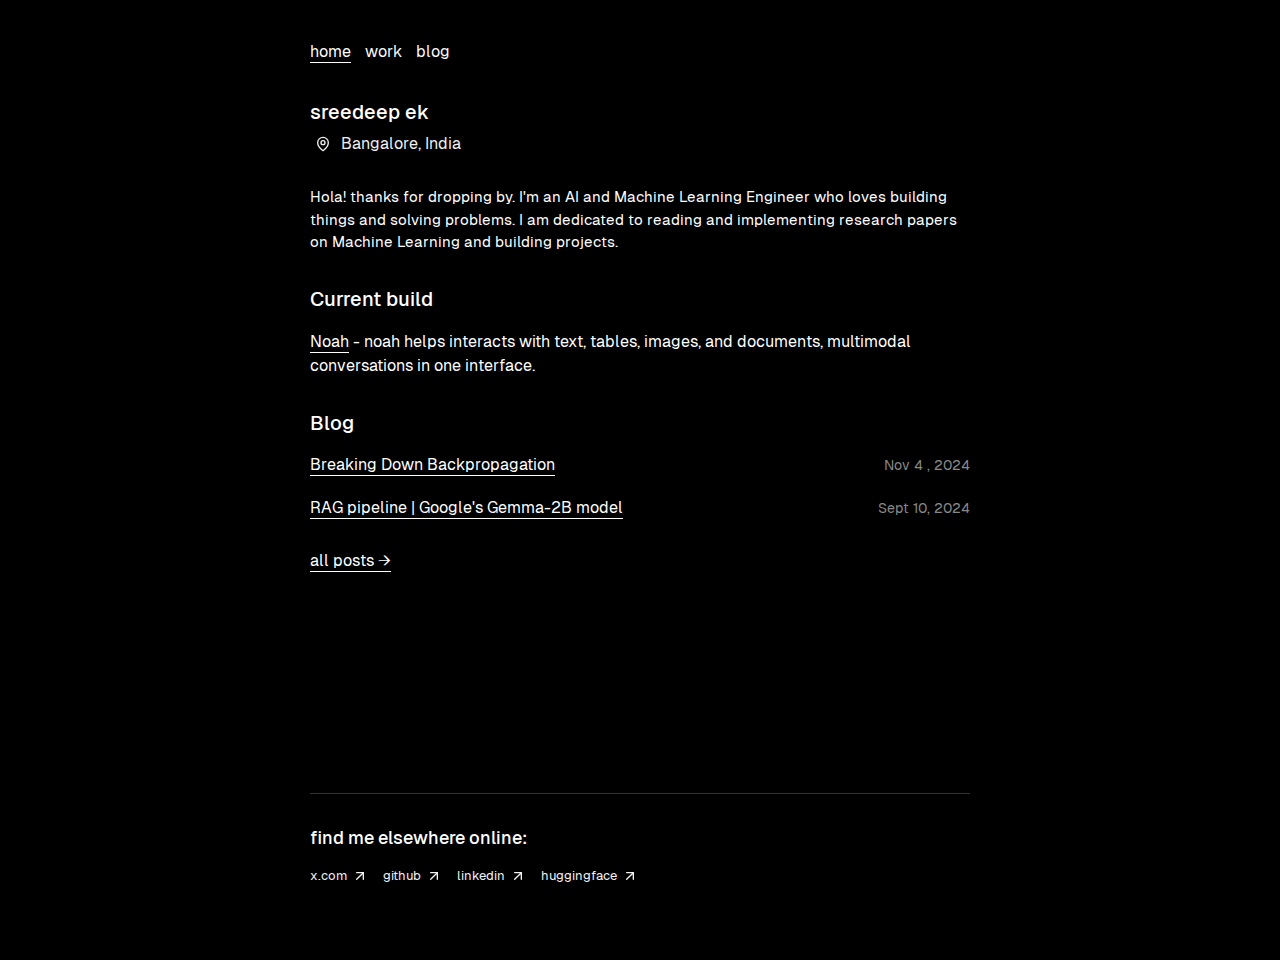
<file: index.html>
<!DOCTYPE html>
<html lang="en">
<head>
    <meta charset="UTF-8"> 
    <meta name="viewport" content="width=device-width, initial-scale=1.0">
    <title>Sreedeep</title>
    <link rel="stylesheet" href="css/styles.css"> 
    <link rel="icon" href="./icons/favicon.ico" type="image/x-icon">
</head>
<body>

    <nav>
        <a href="index.html" class="active">home</a>
        <a href="projects.html">work</a>
        <a href="blog.html">blog</a>
    </nav>
    <main>
        <h1>sreedeep ek</h1>
        <div class="info">
            <p><svg xmlns="http://www.w3.org/2000/svg" width="24" height="24" viewBox="0 0 24 24" fill="none" stroke="currentColor" stroke-width="2" stroke-linecap="round" stroke-linejoin="round"><path d="M20 10c0 6-8 12-8 12s-8-6-8-12a8 8 0 0 1 16 0Z"></path><circle cx="12" cy="10" r="3"></circle></svg>Bangalore, India</p>
        </div>
        <p class="bio">Hola! thanks for dropping by. I'm an AI and Machine Learning Engineer who loves building things and solving problems. I am dedicated to reading and implementing research papers on Machine Learning and building projects.
        

        <section> 
            <h2>Current build</h2>
            <p><a href="https://github.com/sreedeepEK/noah">Noah</a> - noah helps interacts with text, tables, images, and documents, multimodal conversations in one interface.</p>
        </section> 



        <section> 
            <h2>Blog</h2> 

            <div class="blog-post">
                <a href="blog/backprop.html">
                    <span>Breaking Down Backpropagation</span>
                    <span class="date">Nov 4 , 2024</span>
                </a>
            </div> 

            <div class="blog-post"> 
                <a href="blog/rag.html">
                    <span>RAG pipeline | Google's Gemma-2B model</span>
                    <span class="date">Sept 10, 2024</span>
                </a>
            </div>

            <a href="blog.html" class="see-all">all posts →</a>
        </section>
    </main>

    <footer>
        <section class="social-links"> 
            <hr>
            <h2>find me elsewhere online:</h2>
            <ul class="links">
                <hr>
                <li><a href="https://x.com/sreedeepEK">x.com<svg xmlns="http://www.w3.org/2000/svg" width="24" height="24" viewBox="0 0 24 24" fill="none" stroke="currentColor" stroke-width="2" stroke-linecap="round" stroke-linejoin="round"><path d="M7 7h10v10"></path><path d="M7 17 17 7"></path></svg></a></li>
                <li><a href="https://github.com/sreedeepEK">github<svg xmlns="http://www.w3.org/2000/svg" width="24" height="24" viewBox="0 0 24 24" fill="none" stroke="currentColor" stroke-width="2" stroke-linecap="round" stroke-linejoin="round"><path d="M7 7h10v10"></path><path d="M7 17 17 7"></path></svg></a></li>
                <li><a href="https://www.linkedin.com/in/sreedeepek/">linkedin<svg xmlns="http://www.w3.org/2000/svg" width="24" height="24" viewBox="0 0 24 24" fill="none" stroke="currentColor" stroke-width="2" stroke-linecap="round" stroke-linejoin="round"><path d="M7 7h10v10"></path><path d="M7 17 17 7"></path></svg></a></li> 
                <li><a href="https://huggingface.co/sreedeepEK">huggingface<svg xmlns="http://www.w3.org/2000/svg" width="24" height="24" viewBox="0 0 24 24" fill="none" stroke="currentColor" stroke-width="2" stroke-linecap="round" stroke-linejoin="round"><path d="M7 7h10v10"></path><path d="M7 17 17 7"></path></svg></a></li>
            </ul>
        </section>
    </footer>

    <script src="js/script.js"></script> 
</body>
</html>
</file>
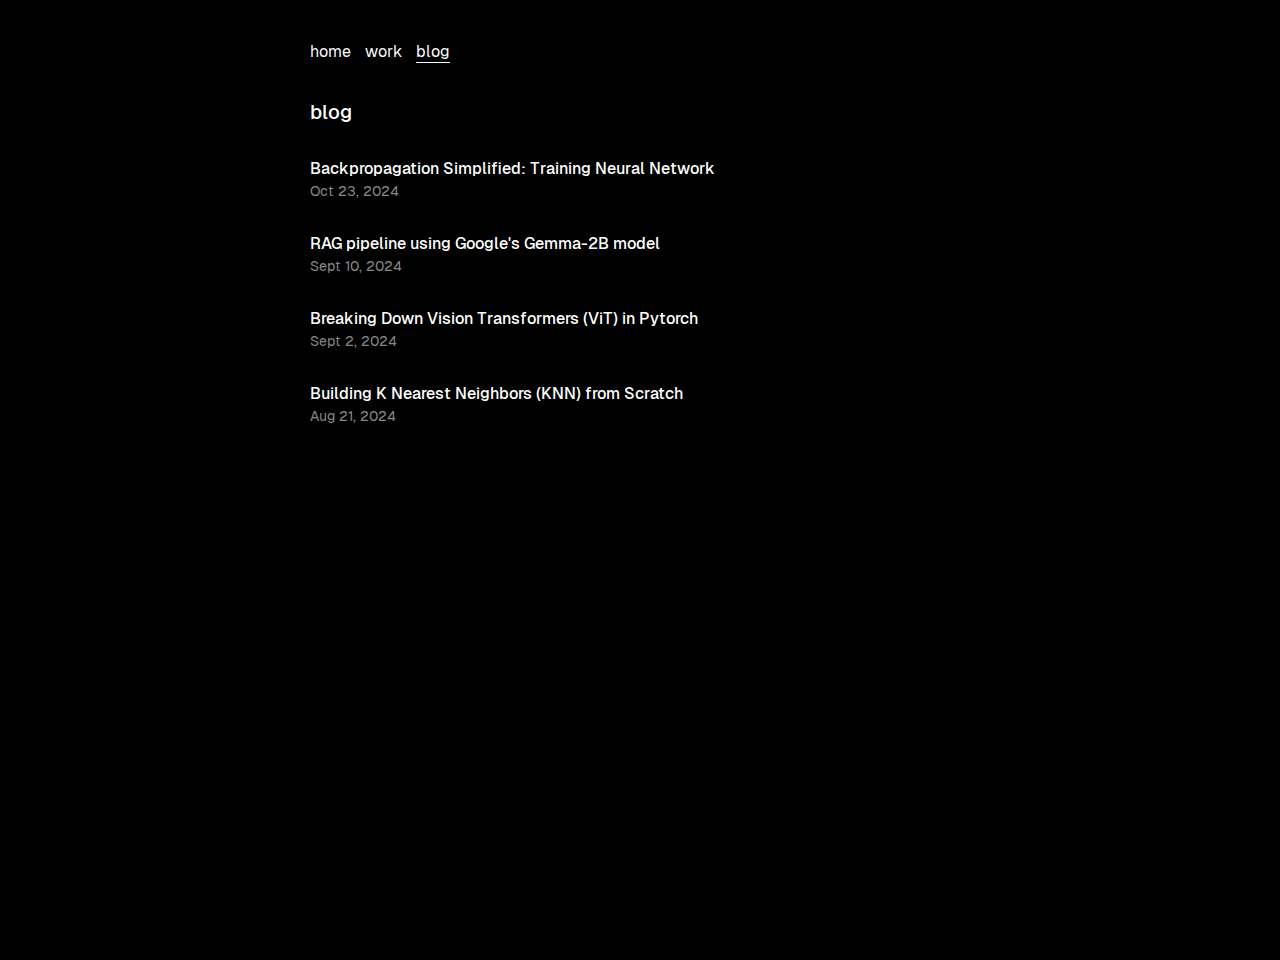
<file: blog.html>
<!DOCTYPE html>
<html lang="en">
<head>
    <meta charset="UTF-8">
    <meta name="viewport" content="width=device-width, initial-scale=1.0">
    <title>Blog | Sreedeep</title> 
    <link rel="icon" href="./icons/favicon.ico" type="image/x-icon">
    <link rel="stylesheet" href="css/styles.css">
</head>
<body>
    <nav>
        <a href="index.html">home</a>
        <a href="projects.html">work</a>
        <a href="blog.html" class="active">blog</a> 
    </nav>
    <main>
        <h1>blog</h1>
        <section class="blog-posts">
            
            <article class="blog-post">
                <h2><a href="blog/backpropagation.html">Backpropagation Simplified: Training Neural Network</a></h2>
                <p class="date">Oct 23, 2024</p>

            </article>
            

            
            <article class="blog-post">
                <h2><a href="blog/rag.html">RAG pipeline using Google's Gemma-2B model</a></h2>
                <p class="date">Sept 10, 2024</p>
            
            </article>


            <article class="blog-post">
                <h2><a href="blog/vit.html">Breaking Down Vision Transformers (ViT) in Pytorch</a></h2>
                <p class="date">Sept 2, 2024</p>
             
            </article> 


            <article class="blog-post">
                <h2><a href="blog/knn.html">Building K Nearest Neighbors (KNN) from Scratch</a></h2>
                <p class="date">Aug 21, 2024</p>
               
            </article>


        </section>
    </main>

    <script src="js/script.js"></script>
</body>
</html>
</file>
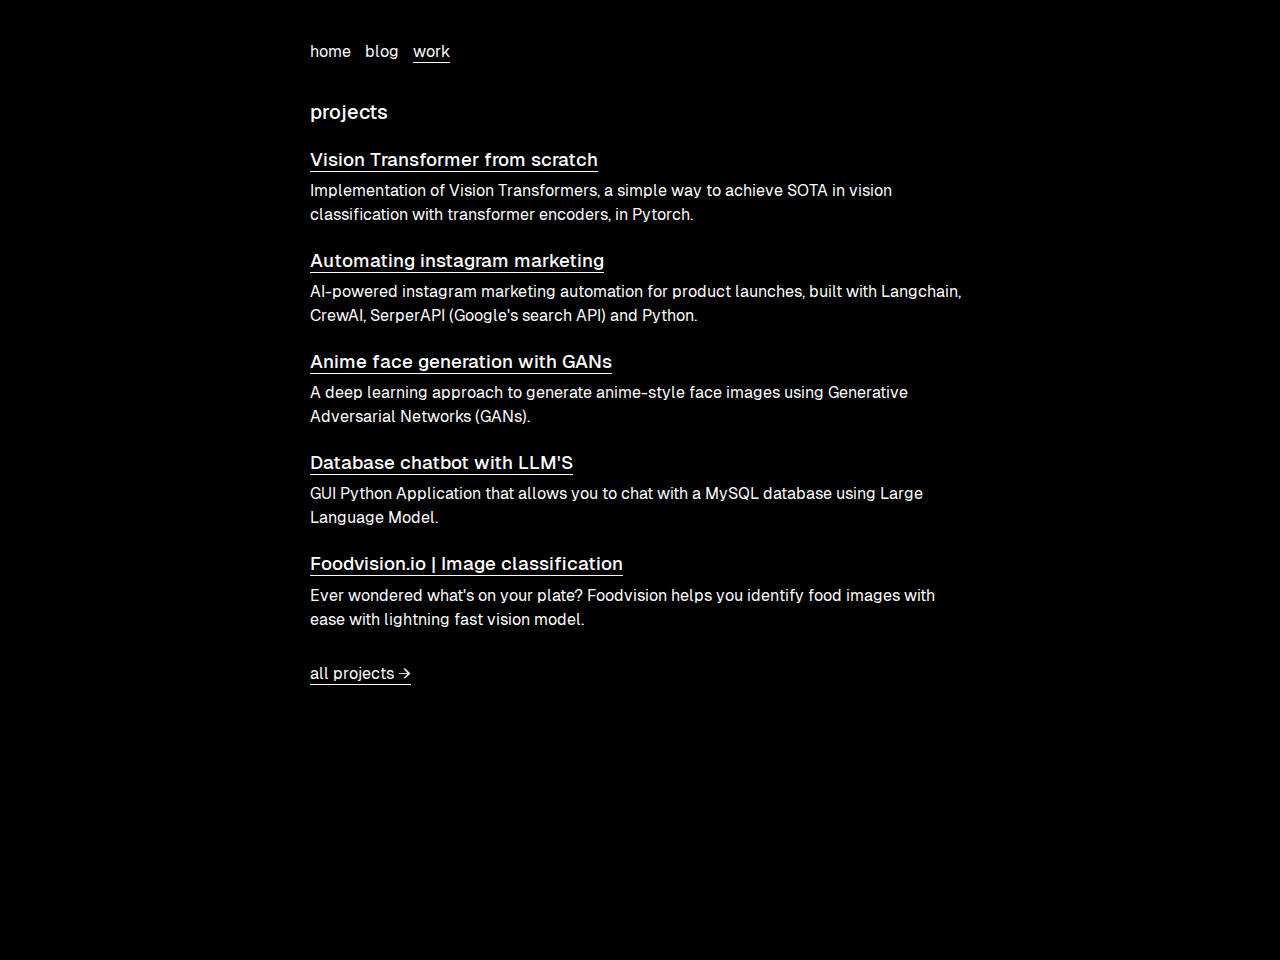
<file: projects.html>
<!DOCTYPE html>
<html lang="en">
<head>
    <meta charset="UTF-8">
    <meta name="viewport" content="width=device-width, initial-scale=1.0">
    <title>Projects | Sreedeep</title> 
    <link rel="icon" href="./icons/favicon.ico" type="image/x-icon">
    <link rel="stylesheet" href="css/styles.css">
</head>
<body>
    <nav>
        <a href="index.html">home</a>
        <a href="blog.html">blog</a>
        <a href="projects.html" class="active">work</a>
    </nav>
    <main>
        <h1>projects</h1>
        <section>

            <div class="item">
                <h3><a href="https://github.com/sreedeepEK/vit-pytorch">Vision Transformer from scratch</a></h3>
                
                <p class="description">Implementation of Vision Transformers, a simple way to achieve SOTA in vision classification with transformer encoders, in Pytorch.</p>
            </div>
        </section> 
 
        
        <div class="item">
            <h3><a href="https://github.com/sreedeepEK/instagram-automation">Automating instagram marketing</a></h3> 
          
            <p class="description">AI-powered instagram marketing automation for product launches, built with Langchain, CrewAI, SerperAPI (Google's search API) and Python.</p>
        </div>


        <div class="item">
            <h3><a href="https://github.com/sreedeepEK/GAN-pytorch">Anime face generation with GANs</a></h3>
            
            <p class="description">A deep learning approach to generate anime-style face images using Generative Adversarial Networks (GANs). </p>
        </div>
    </section> 

    <div class="item">
        <h3><a href="https://github.com/sreedeepEK/database-chatbot">Database chatbot with LLM'S</a></h3>
        
        <p class="description">GUI Python Application that allows you to chat with a MySQL database using Large Language Model.</p>
    </div>
    </section> 
    

    <div class="item">
        <h3><a href="https://github.com/sreedeepEK/foodvision.io">Foodvision.io | Image classification</a></h3>
        
        <p class="description">Ever wondered what's on your plate? Foodvision helps you identify food images with ease with lightning fast vision model.</p>
    </div>
</section> 





<a href="https://github.com/sreedeepEK" class="see-all">all projects →</a>

    </main>

    <script src="js/script.js"></script>
</body>
</html>
</file>
<file: css/styles.css>
@font-face {
  font-family: 'Geist Mono';
  src: url('../Fonts/GeistMono/statics-woff/GeistMono-Regular.woff2') format('woff2'),
       url('../Fonts/GeistMono/statics-woff/GeistMono-Regular.woff') format('woff');
  font-weight: normal;
  font-style: normal;
  font-display: swap;
}

@font-face {
  font-family: 'Geist Mono';
  src: url('../Fonts/GeistMono/statics-woff/GeistMono-Medium.woff2') format('woff2'),
       url('../Fonts/GeistMono/statics-woff/GeistMono-Medium.woff') format('woff');
  font-weight: 500;
  font-style: normal;
  font-display: swap;
}

@font-face {
  font-family: 'GeistSans';
  src: url('../Fonts/Geist/Geist-1.3.0/statics-woff/Geist-Regular.woff2') format('woff2');
  font-weight: normal;
  font-style: normal;
  font-display: swap;
}

@font-face {
  font-family: 'GeistSans';
  src: url('../Fonts/Geist/Geist-1.3.0/statics-woff/Geist-Medium.woff2') format('woff2');
  font-weight: 500;
  font-style: normal;
  font-display: swap;
}

@font-face {
  font-family: 'GeistSans Fallback';
  src: local('Arial');
  ascent-override: 85.83%;
  descent-override: 20.52%;
  line-gap-override: 9.33%;
  size-adjust: 107.19%;
}

:root {
  --font-geist-sans: 'GeistSans', 'GeistSans Fallback';
  --font-geist-mono: 'Geist Mono', ui-monospace, SFMono-Regular, 'Roboto Mono', Menlo, Monaco, 'Liberation Mono', 'DejaVu Sans Mono', 'Courier New', monospace;
}

html, body {
  font-family: var(--font-geist-sans), ui-sans-serif, system-ui, sans-serif, 'Apple Color Emoji', 'Segoe UI Emoji', 'Segoe UI Symbol', 'Noto Color Emoji';
  background-color: #000;
  height: 100%;
  color: #fff;
  line-height: 1.5;
  margin: 0; 
  min-height: 100vh;
  padding: 20px;
  max-width: 700px;
  margin: 0 auto;
} 

body {
  display: flex; /* Use flexbox for layout */
  flex-direction: column; /* Stack children vertically */
}


main {
  flex: 1 ; 
}

code, kbd, pre, samp {
  font-family: var(--font-geist-mono);
}

.font-sans {
  font-family: var(--font-geist-sans);
}

.font-mono {
  font-family: var(--font-geist-mono);
}

nav {
  margin-bottom: 20px;
}

nav a {
  color: #fbfbfb;
  text-decoration: none;
  margin-right: 10px;
}

nav a:hover {
  text-decoration: underline;
}

.blog-page nav a[href$="blog.html"],
.blog-page nav a[href^="../blog.html"] {
  text-decoration: underline;
}

nav a.active {
  color: #fff;
  text-decoration: underline;
}

h1, h2, h3 {
  font-weight: 500;
}

h1 {
  font-size: 20px;
  margin-bottom: 1px;
}

h2 {
  font-size: 20px;
  margin-top: 30px;
  margin-bottom: 15px;
}

a {
  color: #fff;
  text-decoration: underline;
  text-underline-offset: 5px;
}

a:hover {
  text-decoration: underline;
}

.info p {
  display: flex;
  align-items: center;
  color: #f0f0f0;
  margin: 5px ;
}

.info svg {
  width: 16px;
  height: 16px;
  margin-right: 10px;
}

.bio {
  margin: 30px 0; 
  font-size: 15px;
  color: #ffffff;
}

.two-column {
  display: grid;
  grid-template-columns: 1fr 1fr;
  gap: 100px;
}

.item {
  margin-bottom: 20px;
}

.item h3 {
  margin-bottom: 5px;
}

.item p {
  margin: 5px 0;
  color: #ffffff;
}



/* Skills Section Styles */
#skills {
  margin-top: 30px;
  text-align: left; /* Center the heading */
}

#skills h2 {
  font-size: 20px; /* Smaller font size */
  color: #f5f5f5; /* Light color for visibility */
}

.skills-container {
  display: flex; /* Use flexbox for layout */
  flex-wrap: wrap; /* Allow items to wrap */
  justify-content: left; /* Center items */
  margin-top: 10px; /* Space above skills */
}

.skill {
  background-color: #333; /* Dark background for skills */
  color: #ffffff; 
  padding: 5px 7px; 
  margin: 5px; 
  border-radius: 5px; 
  font-size: 11px; 
}



.description {
  color: #ffffff;
}

.blog-posts {
  margin-top: 30px;
} 

.blog-posts h2 {
  font-size: 18px;
  font-weight: 500;
  margin-top: 30px;
  margin-bottom: 15px;
}

.blog-posts h2 a:hover {
  text-decoration: underline; /* Add underline on hover */
  text-underline-offset: 5px; /* Adjust the underline position */
}

.blog-content {
  max-width: 100%;
  margin: 0 auto;
  font-size: 15px;
  line-height: 1.5;
}

.blog-posts h2,
.projects h2 {
  font-size: 18px;
  font-weight: 500;
  margin-top: 30px;
  margin-bottom: 15px;
}

.blog-content h1 {
  font-size: 28px;
  font-weight: 500;
  margin-bottom: 20px;
}

.blog-content h2 {
  font-size: 24px;
  font-weight: 500;
  margin-top: 30px;
  margin-bottom: 15px;
}

.blog-content h3 {
  font-size: 20px;
  font-weight: 500;
  margin-top: 25px;
  margin-bottom: 10px;
}

.blog-post {
  margin-bottom: 10px;
}

.blog-post h2 {
  font-size: 16px;
  margin-bottom: 5px; 
}

.blog-post a {
  display: flex;
  justify-content: space-between;
  align-items: baseline;
  text-decoration: none;
}

.blog-post a span:first-child {
  text-decoration: underline;
  text-underline-offset: 5px;
}

.blog-post a .date {
  text-decoration: none;
  color: #888; /* Adjust this to match your date color */
}

.blog-post .date,
.blog-post a .date,
.blog-post a:hover .date {
  font-size: 14px;
  color: #888;
  margin-bottom: 10px;
  margin-top: -5px;
  text-decoration: none !important;
}

.blog-post .description { 
  font-size: 14px;
  color: #bbbbbb; 
}

.date {
  color: #888;
  text-decoration: none !important;
}

.see-all {
  display: inline-block;
  margin-top: 10px;
}

.links {
  list-style-type: none;
  padding: 0;
  display: flex;
  flex-wrap: wrap;
}

.links li {
  margin-right: 15px;
  margin-bottom: 10px;
}

.links a {
  color: #f5f3f3;
  display: flex;
  padding-bottom: 2px;
  align-items: center;
  text-decoration: none;
}

.links a:hover {
  text-decoration: underline;
}

.links svg {
  width: 16px;
  height: 16px;
  margin-left: 5px;
}

.social-links {
  margin-top: 40px;
}

.social-links h2 {
  font-size: 18px;
  margin-bottom: 15px;
}

footer {
  text-align: left;
  bottom: 0; /* Align to the bottom */
  left: 0; /* Align to the left */
  right: 0; /* Align to the right */
  padding: 20px 0; 
  font-size: 13px;
  background-color: #000; /* Set a background color */
  color: #fff; /* Set text color */
}

hr {
  border: none;
  border-top: 1px solid #333;
  margin: 20px 0;
}

@media (max-width: 768px) {
  .two-column {
    grid-template-columns: 1fr;
  }

  html, body {
    font-size: 16px;
    padding: 12px;
  }

  nav a {
    font-size: 16.5px; /* Adjusted font size for mobile */
  }

  h1 {
    font-size: 18px;
  }

  h2 {
    font-size: 16px;
  }

  h3 {
    font-size: 14px;
  }

  .bio {
    font-size: 16px;
  }

  .blog-content h1 {
    font-size: 16px; /* Further reduced font size */
  }

  .blog-content h2 {
    font-size: 18px; /* Further reduced font size */
  }

  .blog-content h3 {
    font-size: 25px; /* Further reduced font size */
  }

  .blog-post h2 {
    font-size: 15px;
  }

  .blog-post .description {
    font-size: 14px; /* Further reduced font size */
  }

  .blog-post a .date,
  .blog-post .date {
    font-size: 12px;
  }

  .social-links h2 {
    font-size: 16px;
  }

  footer {
    font-size: 14px;
    margin-bottom: 40px; /* Add margin to move footer down */
  }

  .contact h2 {
    font-size: 14px; /* Further reduced font size for mobile */
  }

  .contact p {
    font-size: 10px; /* Further reduced font size for mobile */ 
  }
}
</file>
